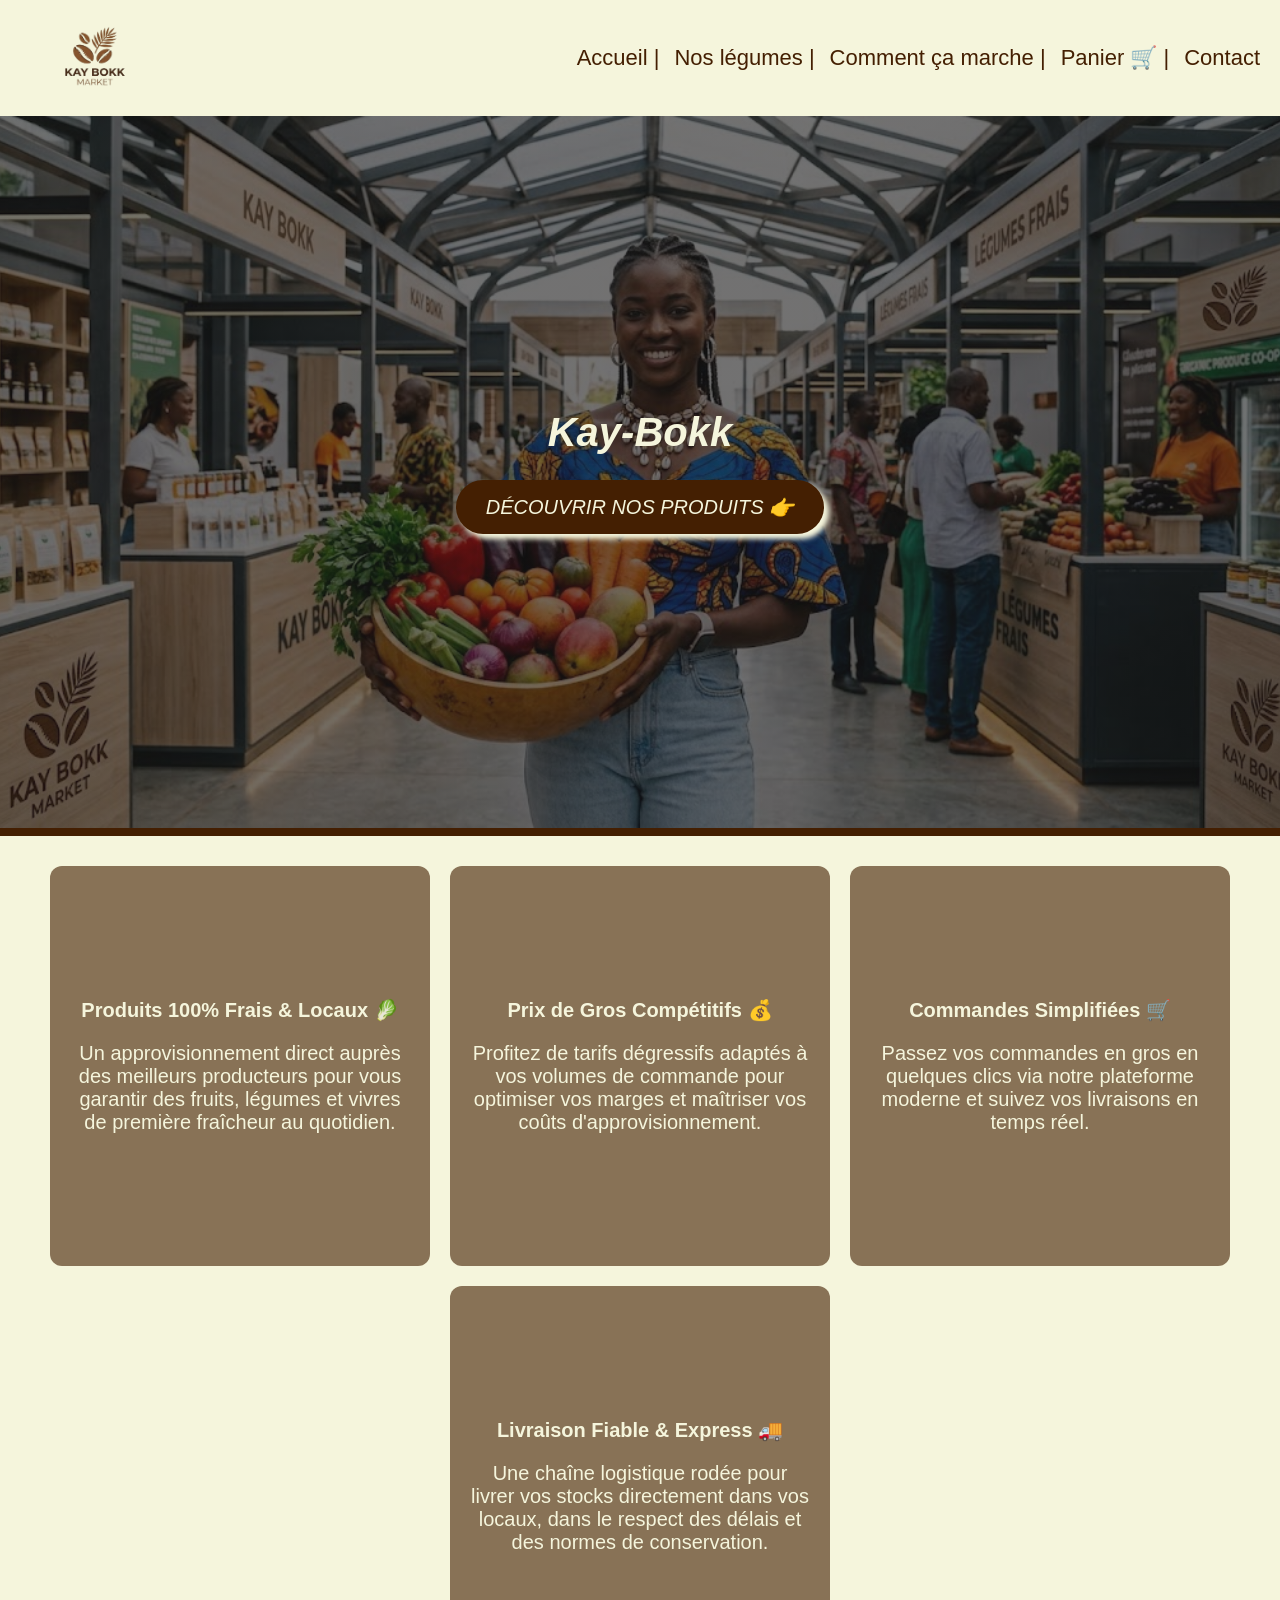
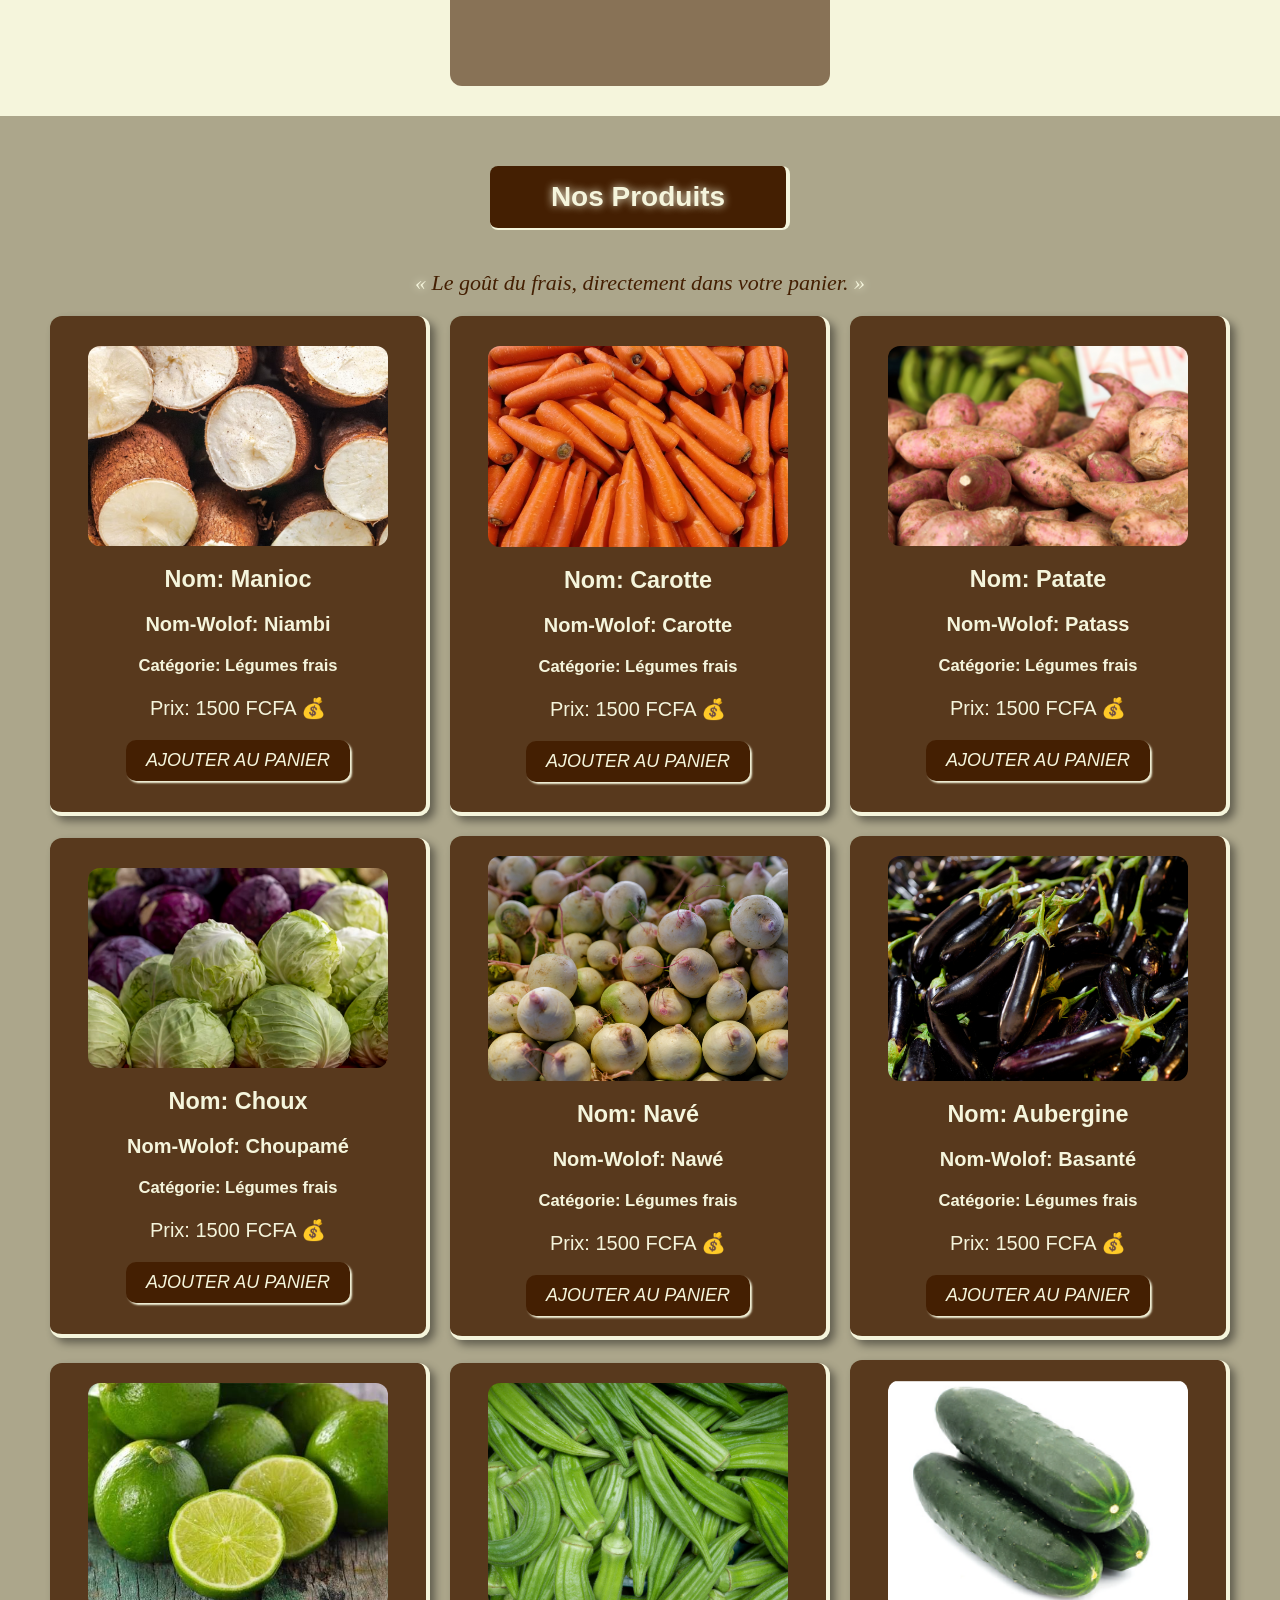
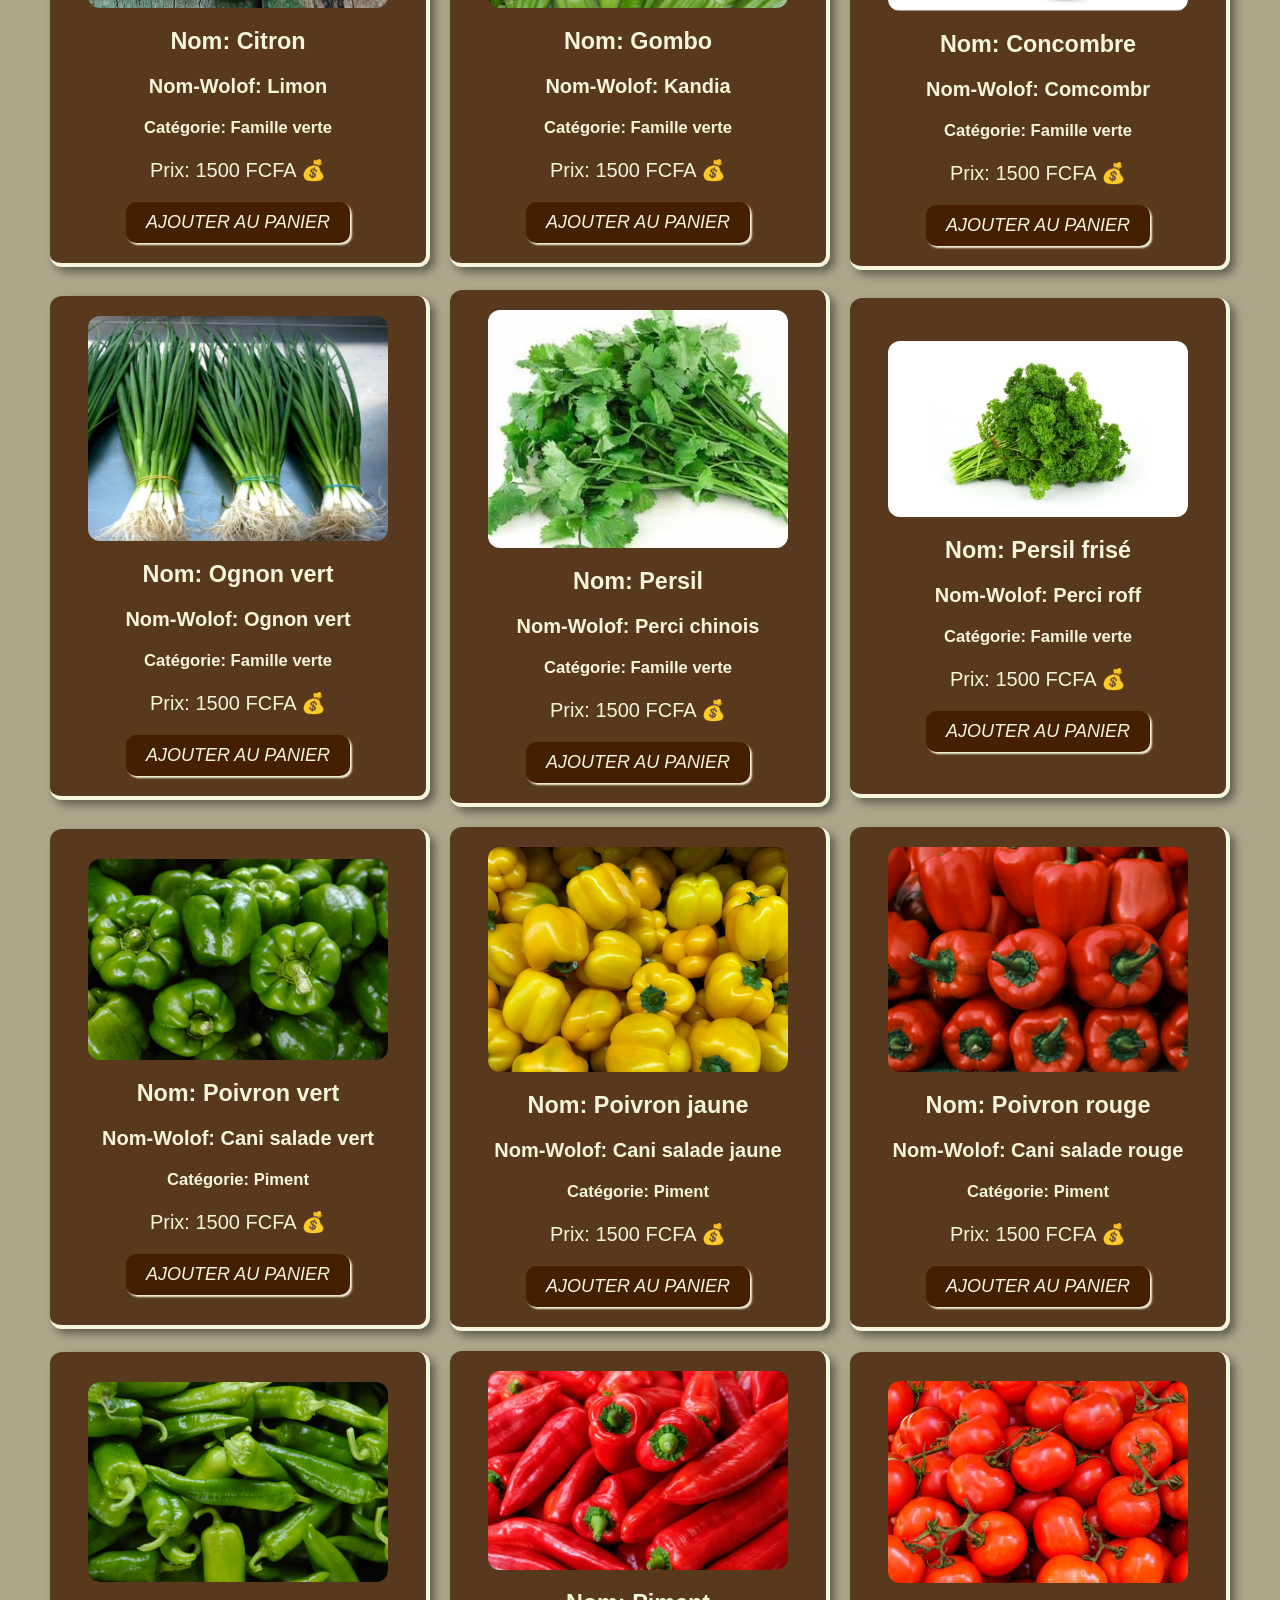
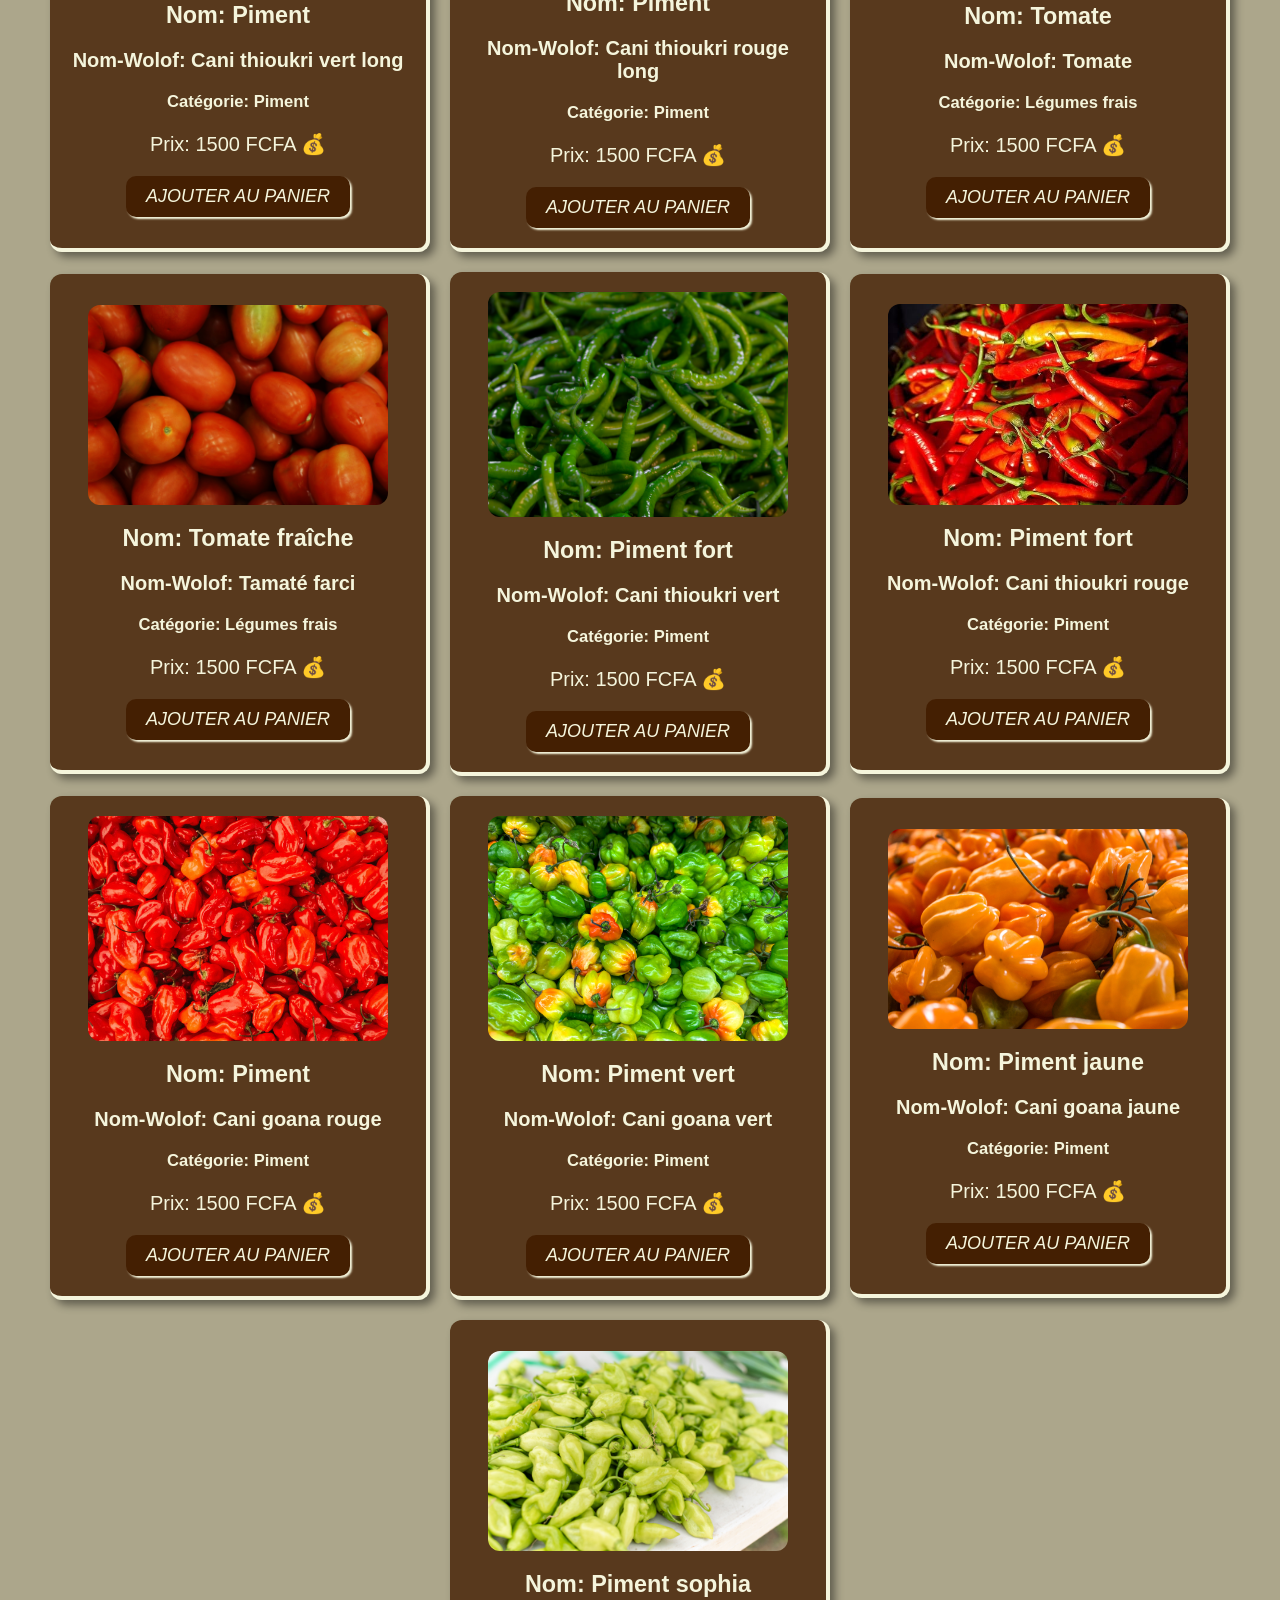
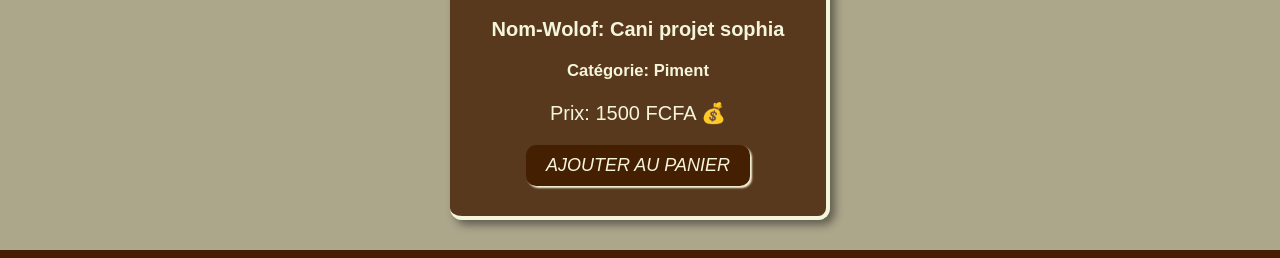
<file: index.html>
<!DOCTYPE html>
<html lang="en">
<head>
    <meta charset="UTF-8">
    <meta name="viewport" content="width=device-width, initial-scale=1.0">
    <link rel="stylesheet" href="Accueil.css">
    <title>Accueil</title>
</head>
<body>
    <header>
        <div>
           <img src="logo kay-bokk.png" alt="Logo Kay-Bokk">
        </div>
        <div>
            <nav>
                <ul>
                    <li><a href="">Accueil |</a></li>
                    <li><a href="">Nos légumes |</a></li>
                    <li><a href="">Comment ça marche |</a></li>
                    <li><a href="">Panier 🛒 |</a></li>
                    <li><a href="">Contact</a></li>
                </ul>
            </nav>
        </div>
    </header>
    <main>
        <section class="premier-bloc">
            <h2>Kay-Bokk</h2>
            <button id="decouvrir" onclick="window.location ='#p'"> Découvrir nos produits 👉 </button>
        </section>
        
        <section class="troisieme-bloc">
                 <div class="bloc">
                <h4>Produits 100% Frais & Locaux 🥬</h4>
                <p>
                        Un approvisionnement direct auprès des
                        meilleurs producteurs pour vous garantir des fruits,
                        légumes et vivres de première fraîcheur au quotidien.
                </p>
            </div>
            <div class="bloc">
                <h4>Prix de Gros Compétitifs 💰</h4>
                <p>
                    Profitez de tarifs dégressifs adaptés à vos volumes de commande pour optimiser vos marges et maîtriser vos coûts d'approvisionnement.
                </p>
            </div>
            <div class="bloc">
               
                <h4>Commandes Simplifiées 🛒</h4>
                <p>
                    Passez vos commandes en gros en quelques clics via notre plateforme moderne et suivez vos livraisons en temps réel.
                </p>
            </div>
            <div class="bloc">
                <h4>Livraison Fiable & Express 🚚</h4>
                <p>
                    Une chaîne logistique rodée pour livrer vos stocks directement dans vos locaux, dans le respect des délais et des normes de conservation.
                </p>
            </div>
        </section>
        <section class="second-bloc">
            <h6 id="p">Nos Produits</h6>
            <p id="slogan"><span>« </span>Le goût du frais, directement dans votre panier.<span> » </span></p>
            <section class="les-produits"></section>
        </section>
    </main>
    <footer></footer>
</body>
<script src="Accueil.js"></script>
</html>
</file>
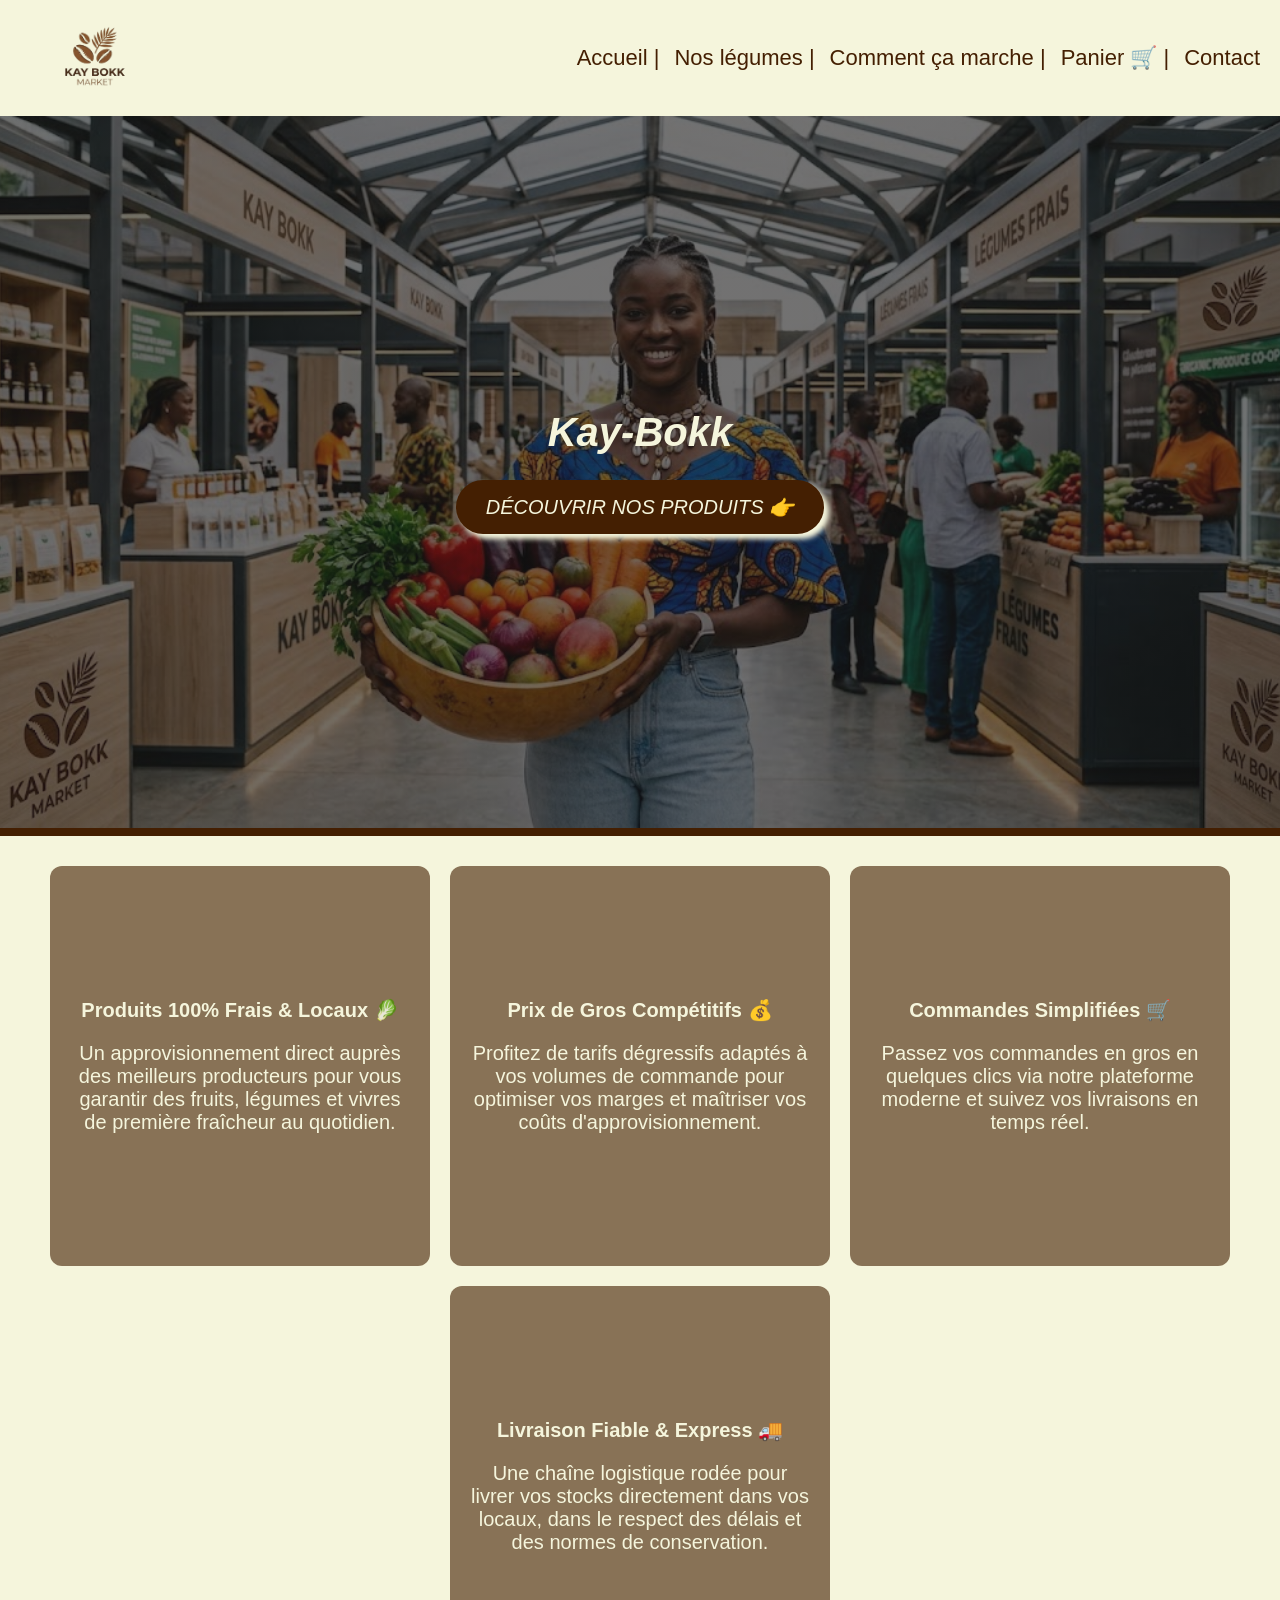
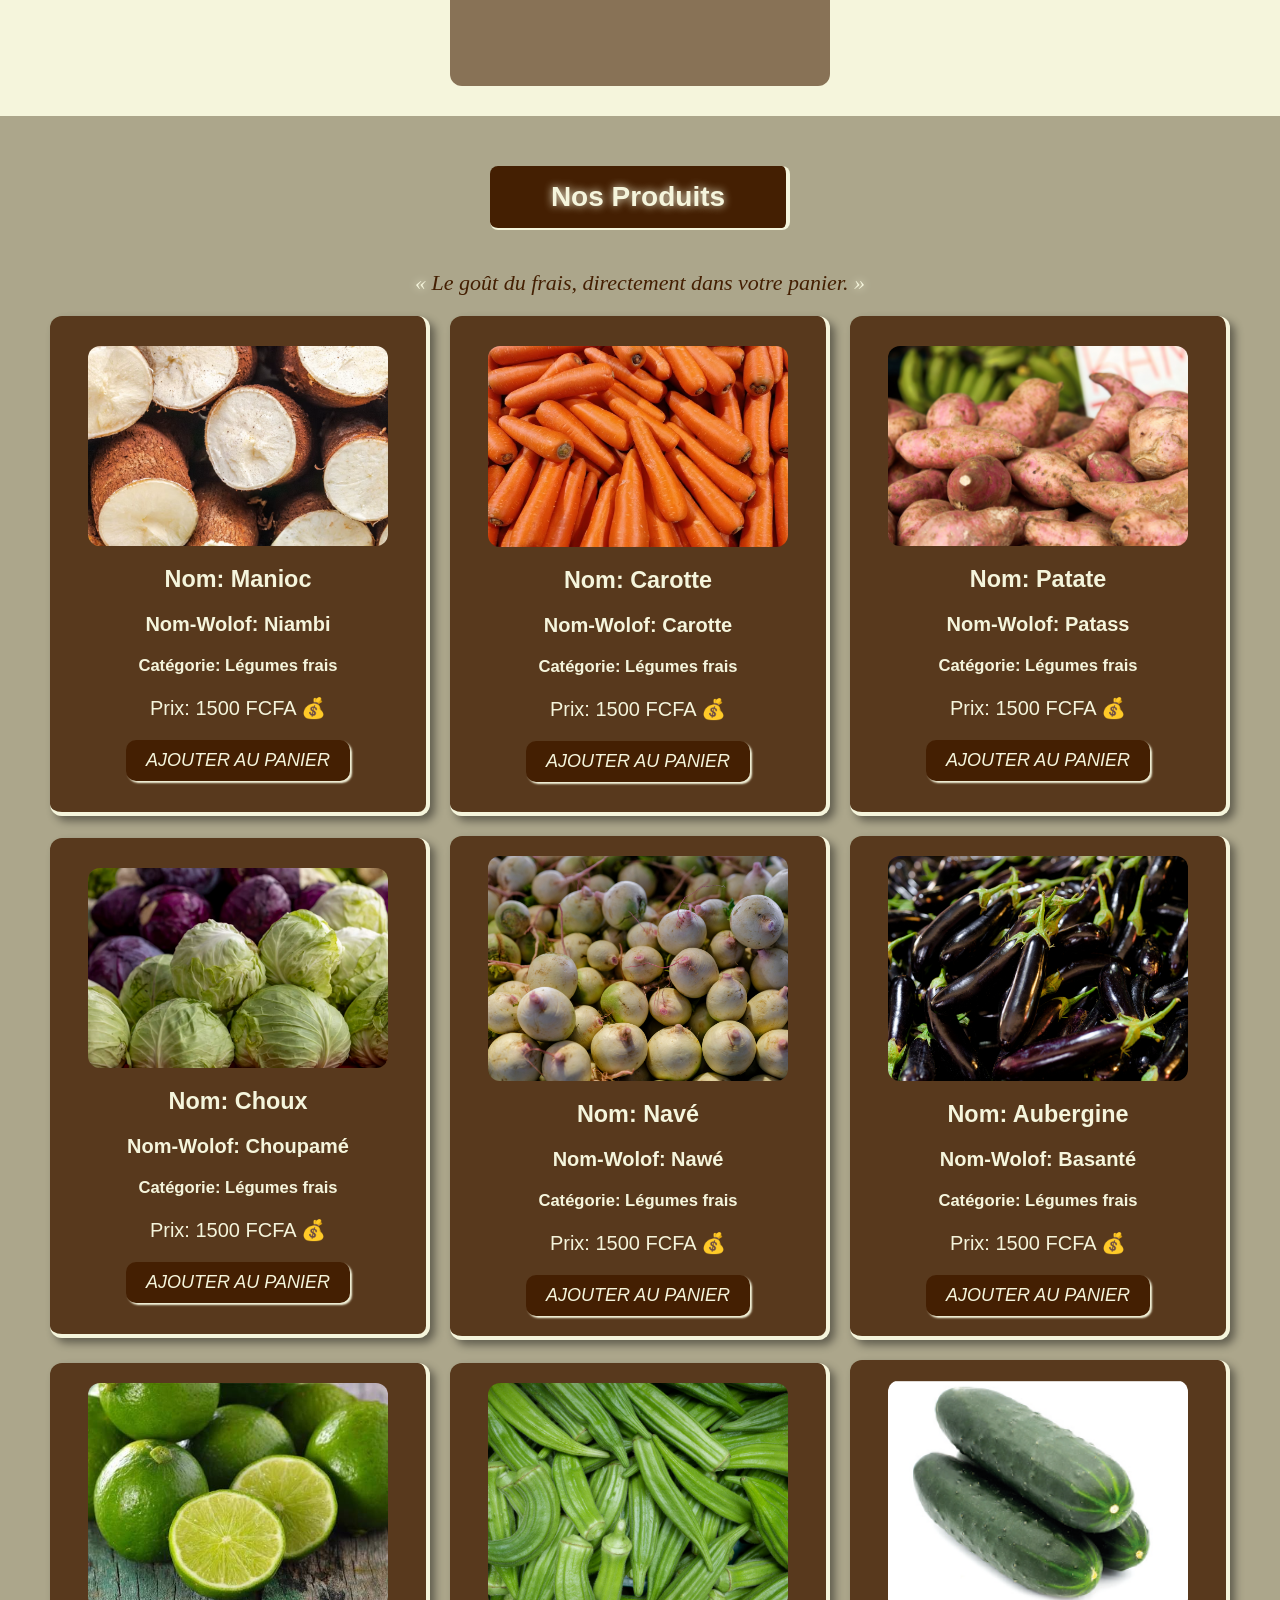
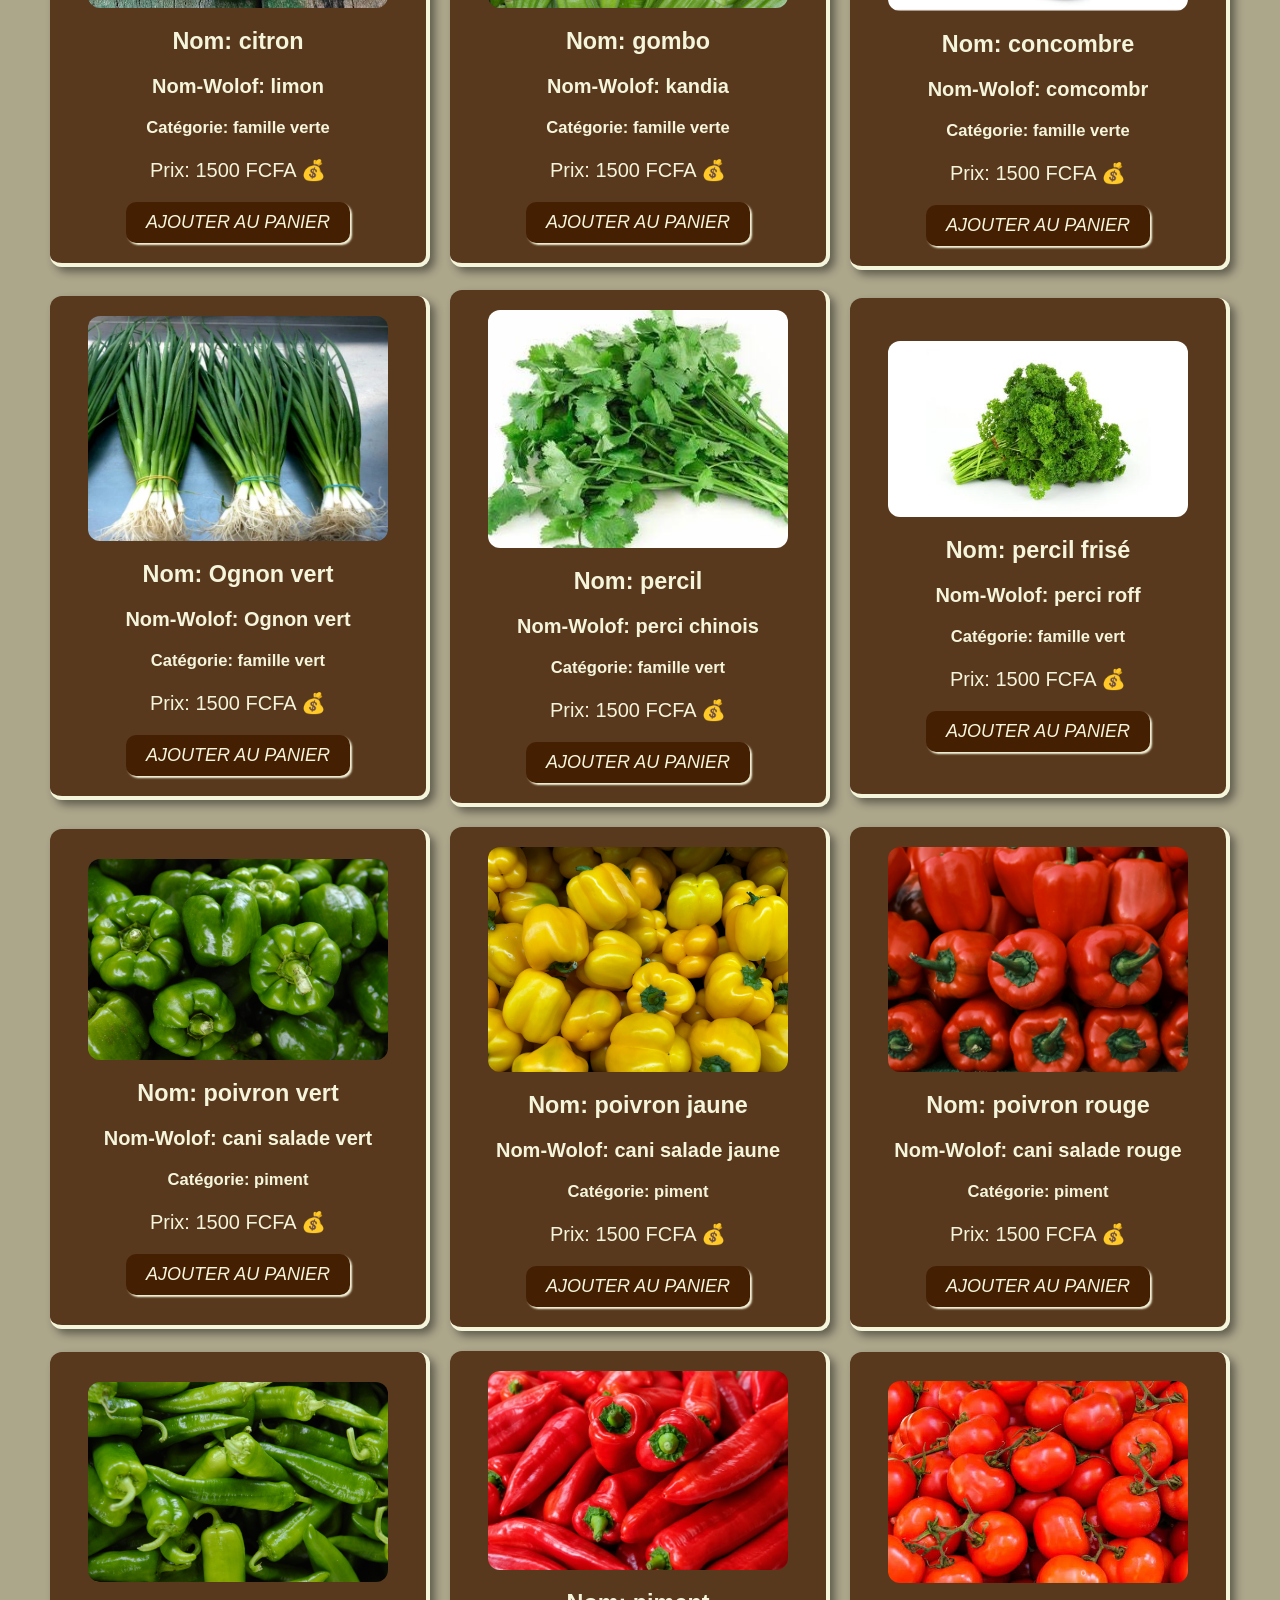
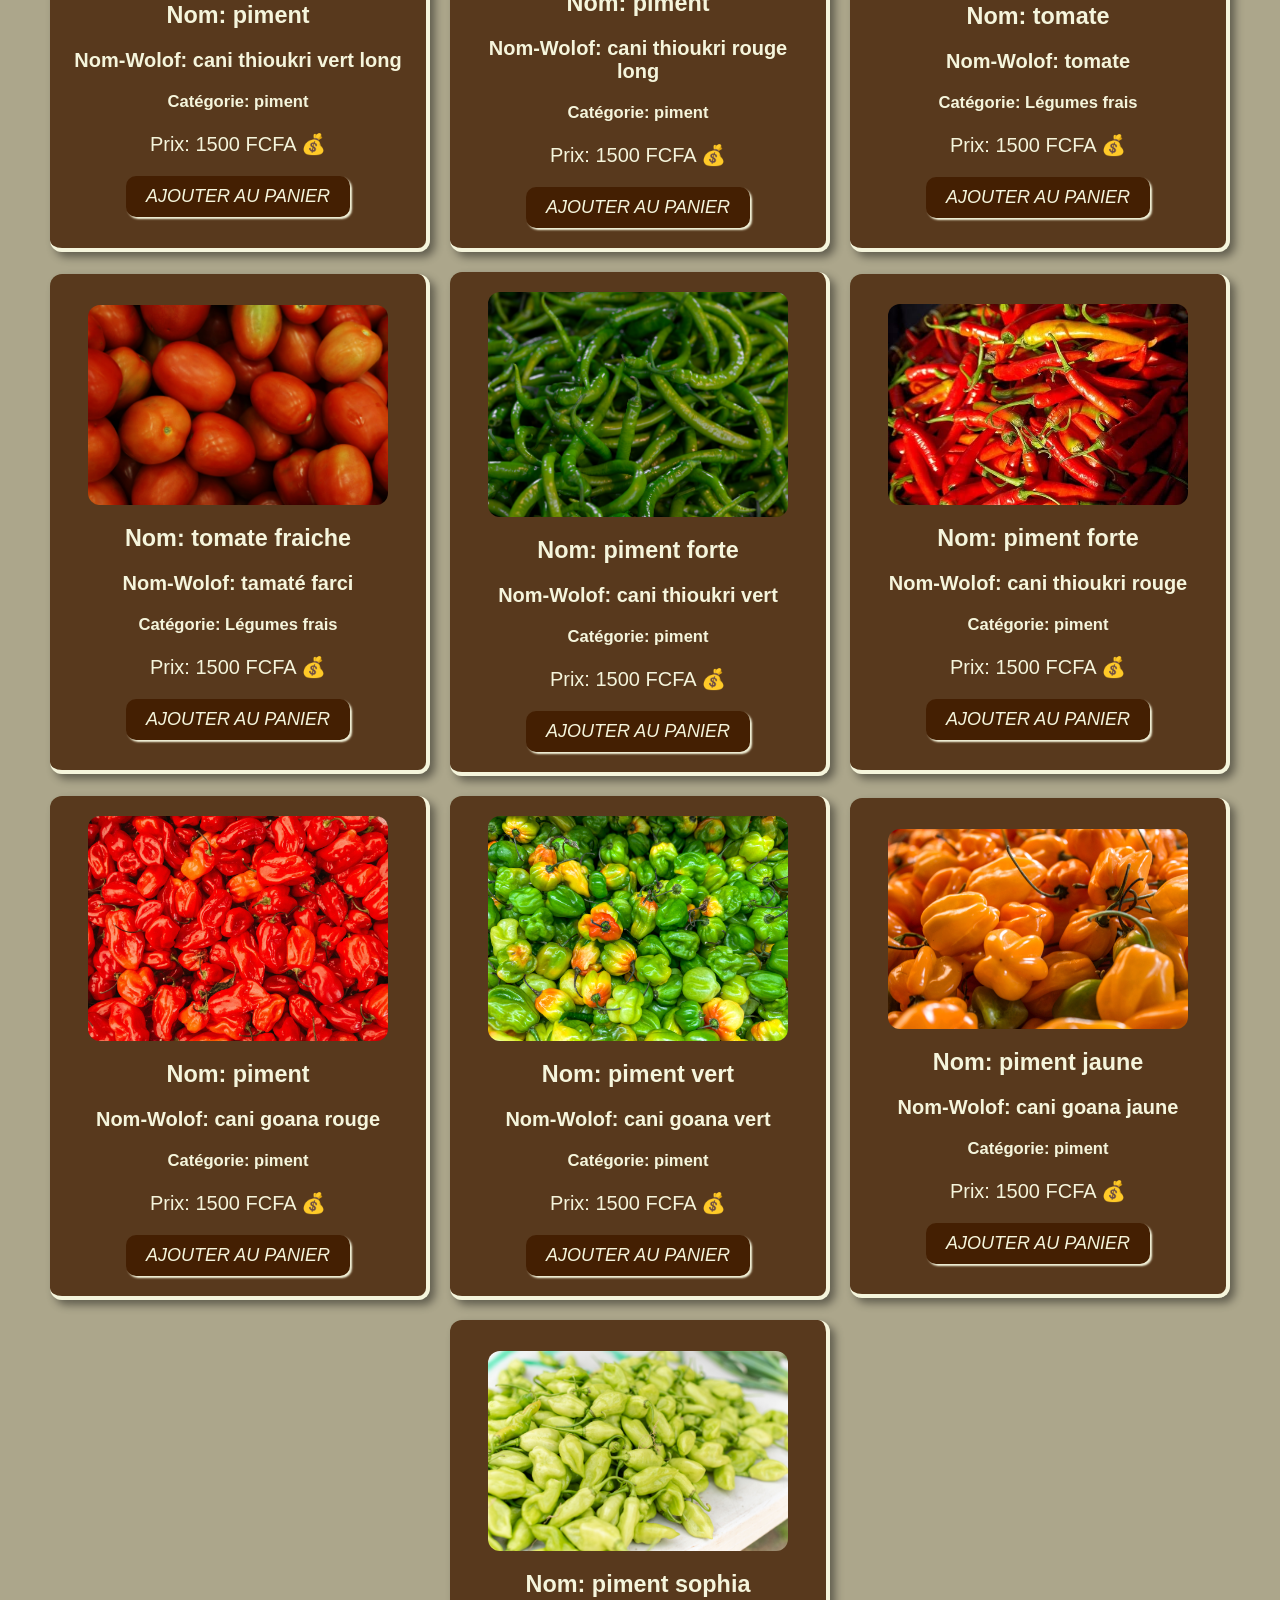
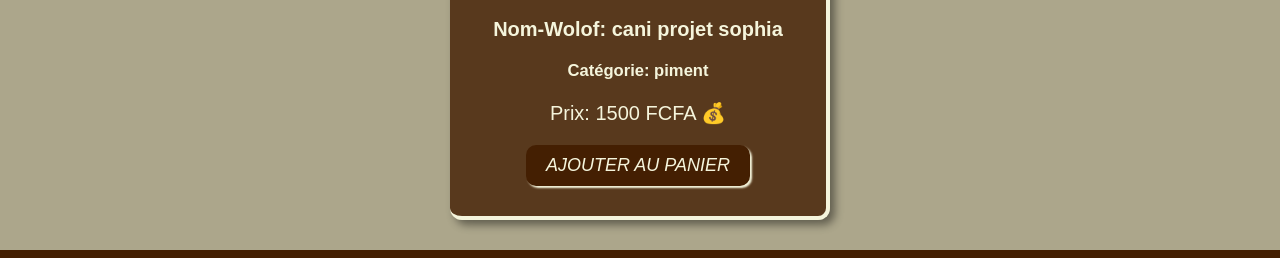
<file: PAGES/index.html>
<!DOCTYPE html>
<html lang="en">
<head>
    <meta charset="UTF-8">
    <meta name="viewport" content="width=device-width, initial-scale=1.0">
    <link rel="stylesheet" href="../STYLE/Accueil.css">
    <title>Accueil</title>
</head>
<body>
    <header>
        <div>
            <img src="../IMAGES/logo-removebg-preview (1).png" alt="" >
        </div>
        <div>
            <nav>
                <ul>
                    <li><a href="">Accueil |</a></li>
                    <li><a href="">Nos légumes |</a></li>
                    <li><a href="">Comment ça marche |</a></li>
                    <li><a href="">Panier 🛒 |</a></li>
                    <li><a href="">Contact</a></li>
                </ul>
            </nav>
        </div>
    </header>
    <main>
        <section class="premier-bloc">
            <h2>Kay-Bokk</h2>
            <button id="decouvrir" onclick="window.location ='#p'"> Découvrir nos produits 👉 </button>
        </section>
        
        <section class="troisieme-bloc">
                 <div class="bloc">
                <h4>Produits 100% Frais & Locaux 🥬</h4>
                <p>
                        Un approvisionnement direct auprès des
                        meilleurs producteurs pour vous garantir des fruits,
                        légumes et vivres de première fraîcheur au quotidien.
                </p>
            </div>
            <div class="bloc">
                <h4>Prix de Gros Compétitifs 💰</h4>
                <p>
                    Profitez de tarifs dégressifs adaptés à vos volumes de commande pour optimiser vos marges et maîtriser vos coûts d'approvisionnement.
                </p>
            </div>
            <div class="bloc">
                <h4>Commandes Simplifiées 🛒</h4>
                <p>
                    Passez vos commandes en gros en quelques clics via notre plateforme moderne et suivez vos livraisons en temps réel.
                </p>
            </div>
            <div class="bloc">
                <h4>Livraison Fiable & Express 🚚</h4>
                <p>
                    Une chaîne logistique rodée pour livrer vos stocks directement dans vos locaux, dans le respect des délais et des normes de conservation.
                </p>
            </div>
        </section>
        <section class="second-bloc">
            <h6 id="p">Nos Produits</h6>
            <p id="slogan"><span>« </span>Le goût du frais, directement dans votre panier.<span> » </span></p>
            <section class="les-produits"></section>
        </section>
    </main>
    <footer></footer>
</body>
<script src="../SCRIPT/Accueil.js"></script>
</html>
</file>
<file: Accueil.css>
* {
    margin: 0;
    padding: 0;
    box-sizing: border-box; /* Évite les débordements de taille */
}

body {
    background-color: beige;
}

/* Header Flexbox Adaptatif */
header {
    background-color: beige;
    padding: 15px 20px;
    position: sticky;
    top: 0;
    z-index: 1000;
    display: flex;
    flex-wrap: wrap;
    justify-content: space-between;
    align-items: center;
    gap: 15px;
}

header img {
    width: clamp(100px, 15vw, 150px);
    height: auto;
    object-fit: cover;
}

nav ul {
    display: flex;
    flex-direction: row;
    flex-wrap: wrap;
    justify-content: flex-end;
    gap: 15px;
    list-style: none;
    font-size: clamp(16px, 2vw, 22px);
    font-family: Verdana, Geneva, Tahoma, sans-serif;
    color: rgba(255, 255, 255, 0.603);
}

header a {
    text-decoration: none;
    color: rgb(68, 31, 2);
    transition: all 0.3s ease;
}

header a:hover {
    color: beige;
    background-color: orange;
    padding: 8px;
    border-radius: 8px;
}

/* Premier Bloc Hero */
.premier-bloc {
    background-image: linear-gradient(rgba(26, 25, 25, 0.616), rgba(26, 25, 25, 0.616)), url("kay bokk interface.jpg");
    min-height: 80vh;
    background-repeat: no-repeat;
    background-size: cover;
    background-position: center;
    border-bottom: solid 8px rgb(68, 31, 2);
    display: flex;
    flex-direction: column;
    gap: 25px;
    justify-content: center;
    align-items: center;
    padding: 20px;
    text-align: center;
}

.premier-bloc h2 {
    color: beige;
    font-size: clamp(24px, 5vw, 40px);
    font-family: Arial, Helvetica, sans-serif;
    font-style: italic;
}

#decouvrir {
    text-transform: uppercase;
    padding: 15px 30px;
    background-color: rgb(68, 31, 2);
    border-radius: 70px;
    border-style: none;
    box-shadow: 5px 5px 5px beige;
    color: beige;
    font-family: Verdana, Geneva, Tahoma, sans-serif;
    font-style: italic;
    transition: 0.3s ease;
    font-size: clamp(16px, 2vw, 20px);
    cursor: pointer;
}

#decouvrir:hover {
    color: orange;
    transform: translateY(-2px);
}

/* Second Bloc */
.second-bloc {
    padding: 30px 15px;
    min-height: max-content;
    background-color: rgba(48, 32, 2, 0.37);
    display: flex;
    flex-direction: column;
    gap: 20px;
    justify-content: center;
    align-items: center;
    border-bottom: solid 8px rgb(68, 31, 2);
}

.les-produits {
    display: flex;
    flex-direction: row;
    flex-wrap: wrap;
    gap: 20px;
    justify-content: center;
    align-items: center;
    width: 100%;
}

.bloc {
    width: min(100%, 380px); /* Ne dépasse jamais 380px ni la largeur écran */
    min-height: 400px;
    border-radius: 12px;
    background-color: rgba(68, 31, 2, 0.61);
    display: flex;
    flex-direction: column;
    gap: 20px;
    font-size: 20px;
    font-family: Arial, Helvetica, sans-serif;
    justify-content: center;
    align-items: center;
    padding: 20px;
    text-align: center;
    color: beige;
    transition: 0.3s ease;
}

.bloc:hover {
    transform: translateY(-5px);
    background-color: orange;
}

/* Troisième Bloc */
.troisieme-bloc {
    min-height: auto;
    display: flex;
    flex-direction: row;
    flex-wrap: wrap;
    gap: 20px;
    justify-content: center;
    align-items: center;
    padding: 30px 15px;
}

.produit {
    width: min(100%, 380px);
    min-height: 500px;
    border-radius: 12px;
    background-color: rgba(68, 31, 2, 0.801);
    display: flex;
    flex-direction: column;
    gap: 20px;
    font-size: 20px;
    font-family: Arial, Helvetica, sans-serif;
    justify-content: center;
    align-items: center;
    padding: 20px;
    text-align: center;
    color: beige;
    box-shadow: 5px 5px 8px rgba(0, 0, 0, 0.432);
    border-bottom: solid 4px beige;
    border-right: solid 4px beige;
    transition: all 0.3s ease;
}

.produit:hover {
    background-color: beige;
    color: rgba(68, 31, 2, 0.801);
    transform: translateY(-6px);
    border-bottom: solid 4px rgba(68, 31, 2, 0.801);
    border-right: solid 4px rgba(68, 31, 2, 0.801);
}

.image {
    width: 90%;
    max-width: 300px;
    height: auto;
    border-radius: 12px;
    object-fit: cover;
}

.panier {
    text-transform: uppercase;
    padding: 10px 20px;
    background-color: rgb(68, 31, 2);
    border-radius: 10px;
    border-style: none;
    box-shadow: 2px 2px 2px beige;
    color: beige;
    font-family: Verdana, Geneva, Tahoma, sans-serif;
    font-style: italic;
    transition: 0.3s ease;
    font-size: 18px;
    cursor: pointer;
}

.panier:hover {
    text-shadow: 0 0 5px beige;
}

h6 {
    color: beige;
    background-color: rgb(68, 31, 2);
    width: min(90%, 300px);
    padding: 15px;
    margin: 20px auto;
    border-radius: 8px;
    text-align: center;
    font-size: clamp(20px, 4vw, 28px);
    font-family: Arial, Helvetica, sans-serif;
    text-shadow: 0 0 8px beige;
    border-bottom: solid 2px beige;
    border-right: solid 4px beige;
}

#slogan {
    color: rgb(68, 31, 2);
    font-style: italic;
    font-size: clamp(18px, 3vw, 22px);
    text-align: center;
}

span {
    color: beige;
    text-shadow: 0 0 8px beige;
}

/* Media Queries Mobile */
@media (max-width: 600px) {
    header {
        justify-content: center;
    }
    nav ul {
        justify-content: center;
        width: 100%;
    }
}
</file>
<file: STYLE/Accueil.css>
* {
    margin: 0;
    padding: 0;
    box-sizing: border-box; /* Évite les débordements de taille */
}

body {
    background-color: beige;
}

/* Header Flexbox Adaptatif */
header {
    background-color: beige;
    padding: 15px 20px;
    position: sticky;
    top: 0;
    z-index: 1000;
    display: flex;
    flex-wrap: wrap;
    justify-content: space-between;
    align-items: center;
    gap: 15px;
}

header img {
    width: clamp(100px, 15vw, 150px);
    height: auto;
    object-fit: cover;
}

nav ul {
    display: flex;
    flex-direction: row;
    flex-wrap: wrap;
    justify-content: flex-end;
    gap: 15px;
    list-style: none;
    font-size: clamp(16px, 2vw, 22px);
    font-family: Verdana, Geneva, Tahoma, sans-serif;
    color: rgba(255, 255, 255, 0.603);
}

header a {
    text-decoration: none;
    color: rgb(68, 31, 2);
    transition: all 0.3s ease;
}

header a:hover {
    color: beige;
    background-color: orange;
    padding: 8px;
    border-radius: 8px;
}

/* Premier Bloc Hero */
.premier-bloc {
    background-image: linear-gradient(rgba(26, 25, 25, 0.616), rgba(26, 25, 25, 0.616)), url(../IMAGES/kay\ bokk\ interface.jpg);
    min-height: 80vh; /* S'adapte à la hauteur de l'écran */
    background-repeat: no-repeat;
    background-size: cover;
    background-position: center;
    border-bottom: solid 8px rgb(68, 31, 2);
    display: flex;
    flex-direction: column;
    gap: 25px;
    justify-content: center;
    align-items: center;
    padding: 20px;
    text-align: center;
}

.premier-bloc h2 {
    color: beige;
    font-size: clamp(24px, 5vw, 40px);
    font-family: Arial, Helvetica, sans-serif;
    font-style: italic;
}

#decouvrir {
    text-transform: uppercase;
    padding: 15px 30px;
    background-color: rgb(68, 31, 2);
    border-radius: 70px;
    border-style: none;
    box-shadow: 5px 5px 5px beige;
    color: beige;
    font-family: Verdana, Geneva, Tahoma, sans-serif;
    font-style: italic;
    transition: 0.3s ease;
    font-size: clamp(16px, 2vw, 20px);
    cursor: pointer;
}

#decouvrir:hover {
    color: orange;
    transform: translateY(-2px);
}

/* Second Bloc */
.second-bloc {
    padding: 30px 15px;
    min-height: max-content;
    background-color: rgba(48, 32, 2, 0.37);
    display: flex;
    flex-direction: column;
    gap: 20px;
    justify-content: center;
    align-items: center;
    border-bottom: solid 8px rgb(68, 31, 2);
}

.les-produits {
    display: flex;
    flex-direction: row;
    flex-wrap: wrap;
    gap: 20px;
    justify-content: center;
    align-items: center;
    width: 100%;
}

.bloc {
    width: min(100%, 380px); /* Ne dépasse jamais 380px ni la largeur écran */
    min-height: 400px;
    border-radius: 12px;
    background-color: rgba(68, 31, 2, 0.61);
    display: flex;
    flex-direction: column;
    gap: 20px;
    font-size: 20px;
    font-family: Arial, Helvetica, sans-serif;
    justify-content: center;
    align-items: center;
    padding: 20px;
    text-align: center;
    color: beige;
    transition: 0.3s ease;
}

.bloc:hover {
    transform: translateY(-5px);
    background-color: orange;
}

/* Troisième Bloc */
.troisieme-bloc {
    min-height: auto;
    display: flex;
    flex-direction: row;
    flex-wrap: wrap;
    gap: 20px;
    justify-content: center;
    align-items: center;
    padding: 30px 15px;
}

.produit {
    width: min(100%, 380px);
    min-height: 500px;
    border-radius: 12px;
    background-color: rgba(68, 31, 2, 0.801);
    display: flex;
    flex-direction: column;
    gap: 20px;
    font-size: 20px;
    font-family: Arial, Helvetica, sans-serif;
    justify-content: center;
    align-items: center;
    padding: 20px;
    text-align: center;
    color: beige;
    box-shadow: 5px 5px 8px rgba(0, 0, 0, 0.432);
    border-bottom: solid 4px beige;
    border-right: solid 4px beige;
    transition: all 0.3s ease;
}

.produit:hover {
    background-color: beige;
    color: rgba(68, 31, 2, 0.801);
    transform: translateY(-6px);
    border-bottom: solid 4px rgba(68, 31, 2, 0.801);
    border-right: solid 4px rgba(68, 31, 2, 0.801);
}

.image {
    width: 90%;
    max-width: 300px;
    height: auto;
    border-radius: 12px;
    object-fit: cover;
}

.panier {
    text-transform: uppercase;
    padding: 10px 20px;
    background-color: rgb(68, 31, 2);
    border-radius: 10px;
    border-style: none;
    box-shadow: 2px 2px 2px beige;
    color: beige;
    font-family: Verdana, Geneva, Tahoma, sans-serif;
    font-style: italic;
    transition: 0.3s ease;
    font-size: 18px;
    cursor: pointer;
}

.panier:hover {
    text-shadow: 0 0 5px beige;
}

h6 {
    color: beige;
    background-color: rgb(68, 31, 2);
    width: min(90%, 300px);
    padding: 15px;
    margin: 20px auto;
    border-radius: 8px;
    text-align: center;
    font-size: clamp(20px, 4vw, 28px);
    font-family: Arial, Helvetica, sans-serif;
    text-shadow: 0 0 8px beige;
    border-bottom: solid 2px beige;
    border-right: solid 4px beige;
}

#slogan {
    color: rgb(68, 31, 2);
    font-style: italic;
    font-size: clamp(18px, 3vw, 22px);
    text-align: center;
}

span {
    color: beige;
    text-shadow: 0 0 8px beige;
}

/* Media Queries Mobile */
@media (max-width: 600px) {
    header {
        justify-content: center;
    }
    nav ul {
        justify-content: center;
        width: 100%;
    }
}
</file>
